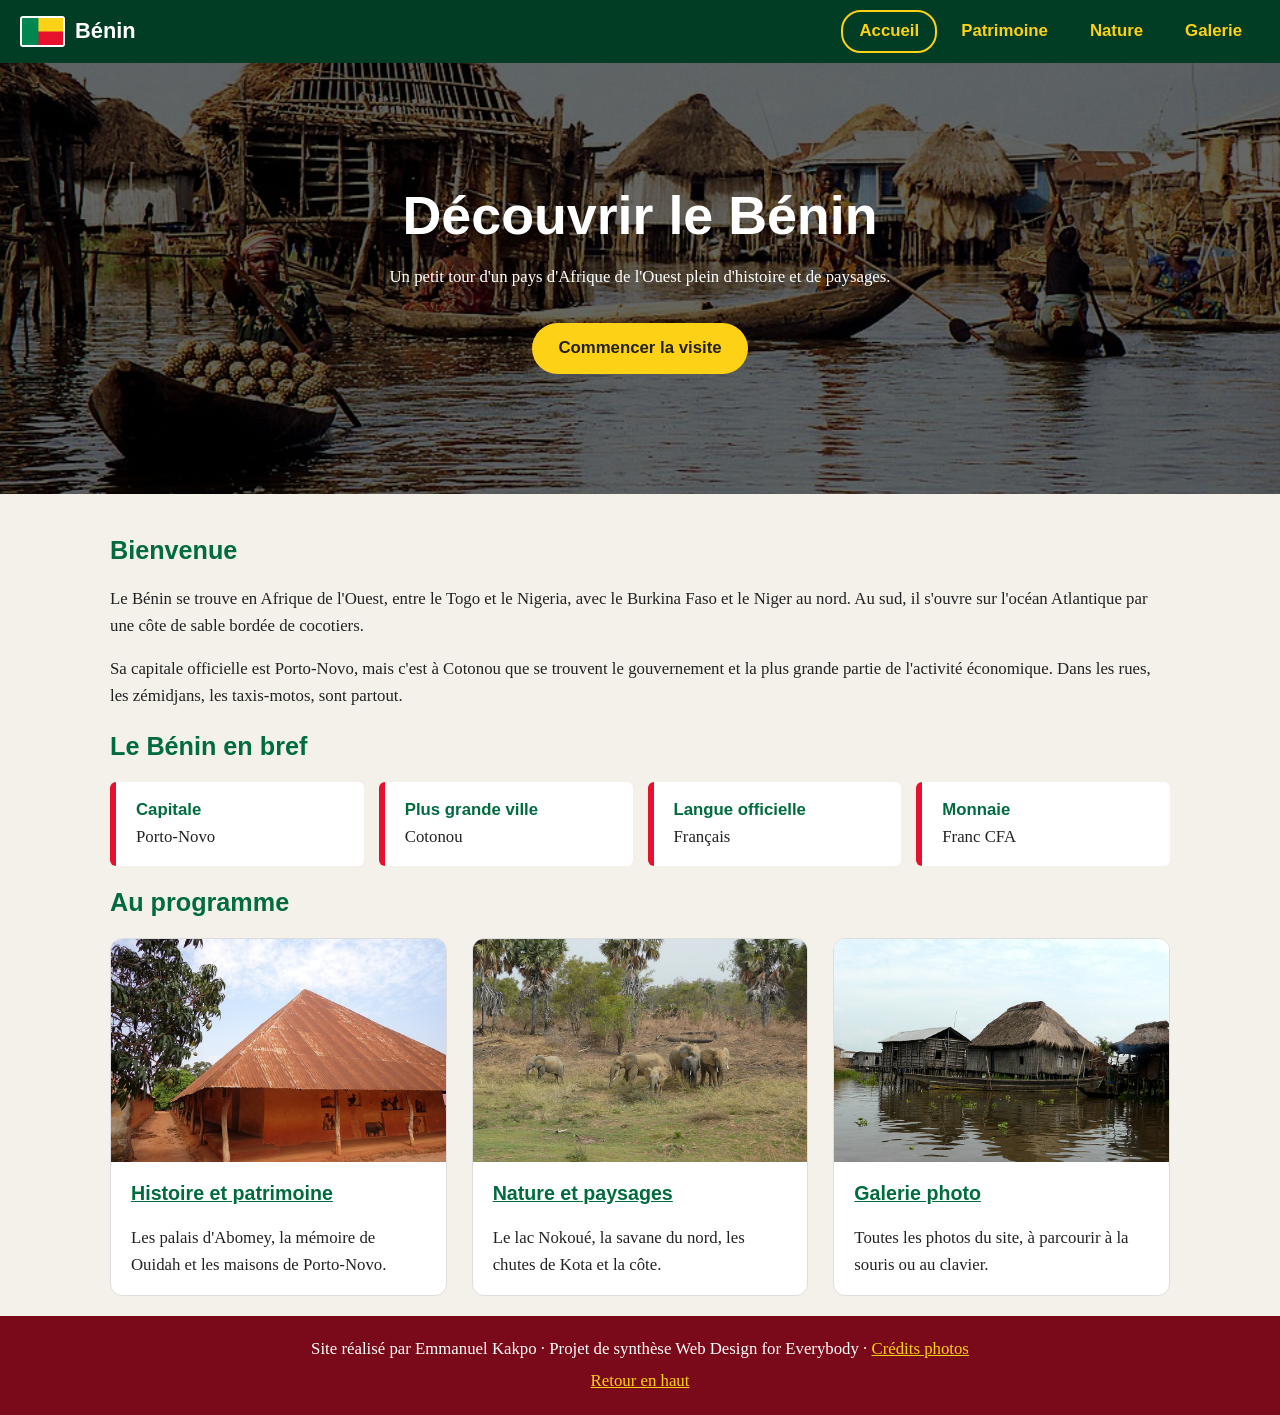
<file: index.html>
<!DOCTYPE html>
<html lang="fr">

<head>
  <meta charset="utf-8">
  <meta name="viewport" content="width=device-width, initial-scale=1">
  <title>Découvrir le Bénin</title>
  <meta name="description" content="Un petit tour du Bénin : son histoire, sa nature et ses paysages en photos.">
  <link rel="stylesheet" href="css/style.css">
  <script src="js/menu.js"></script>
</head>

<body>
  <a href="#contenu" class="skip">Passer au contenu principal</a>

  <header id="haut">
    <nav class="nav" aria-label="Menu principal">
      <span class="logo"><img src="images/drapeau-benin.svg" width="45" height="30" alt=""> Bénin</span>
      <button class="menu-btn" type="button" aria-expanded="false" aria-controls="menu">
        <span class="barres" aria-hidden="true"><span></span><span></span><span></span></span> Menu
      </button>
      <ul id="menu">
        <li><a href="index.html" aria-current="page">Accueil</a></li>
        <li><a href="patrimoine.html">Patrimoine</a></li>
        <li><a href="nature.html">Nature</a></li>
        <li><a href="galerie.html">Galerie</a></li>
      </ul>
    </nav>
  </header>

  <main id="contenu">
    <section class="hero">
      <h1>Découvrir le Bénin</h1>
      <p>Un petit tour d'un pays d'Afrique de l'Ouest plein d'histoire et de paysages.</p>
      <a href="#programme" class="bouton">Commencer la visite</a>
    </section>

    <div class="contenu">
      <section>
        <h2>Bienvenue</h2>
        <p>Le Bénin se trouve en Afrique de l'Ouest, entre le Togo et le Nigeria, avec le Burkina Faso et le Niger au
          nord. Au sud, il s'ouvre sur l'océan Atlantique par une côte de sable bordée de cocotiers.</p>
        <p>Sa capitale officielle est Porto-Novo, mais c'est à Cotonou que se trouvent le gouvernement et la plus
          grande partie de l'activité économique. Dans les rues, les zémidjans, les taxis-motos, sont partout.</p>
      </section>

      <section>
        <h2>Le Bénin en bref</h2>
        <ul class="infos">
          <li><strong>Capitale</strong> Porto-Novo</li>
          <li><strong>Plus grande ville</strong> Cotonou</li>
          <li><strong>Langue officielle</strong> Français</li>
          <li><strong>Monnaie</strong> Franc CFA</li>
        </ul>
      </section>

      <section id="programme">
        <h2>Au programme</h2>
        <div class="cartes">
          <article class="carte">
            <img src="images/abomey.jpg" width="960" height="720"
              alt="Un bâtiment des palais royaux d'Abomey, aux murs de terre rouge">
            <h3><a href="patrimoine.html">Histoire et patrimoine</a></h3>
            <p>Les palais d'Abomey, la mémoire de Ouidah et les maisons de Porto-Novo.</p>
          </article>
          <article class="carte">
            <img src="images/pendjari.jpg" width="960" height="541"
              alt="Un groupe d'éléphants dans la savane du parc de la Pendjari">
            <h3><a href="nature.html">Nature et paysages</a></h3>
            <p>Le lac Nokoué, la savane du nord, les chutes de Kota et la côte.</p>
          </article>
          <article class="carte">
            <img src="images/ganvie-pirogues.jpg" width="960" height="640"
              alt="Des cases au toit de chaume construites sur l'eau à Ganvié">
            <h3><a href="galerie.html">Galerie photo</a></h3>
            <p>Toutes les photos du site, à parcourir à la souris ou au clavier.</p>
          </article>
        </div>
      </section>
    </div>
  </main>

  <footer>
    <p>Site réalisé par Emmanuel Kakpo · Projet de synthèse Web Design for Everybody ·
      <a href="galerie.html#credits">Crédits photos</a></p>
    <p><a href="#haut">Retour en haut</a></p>
  </footer>
</body>

</html>
</file>
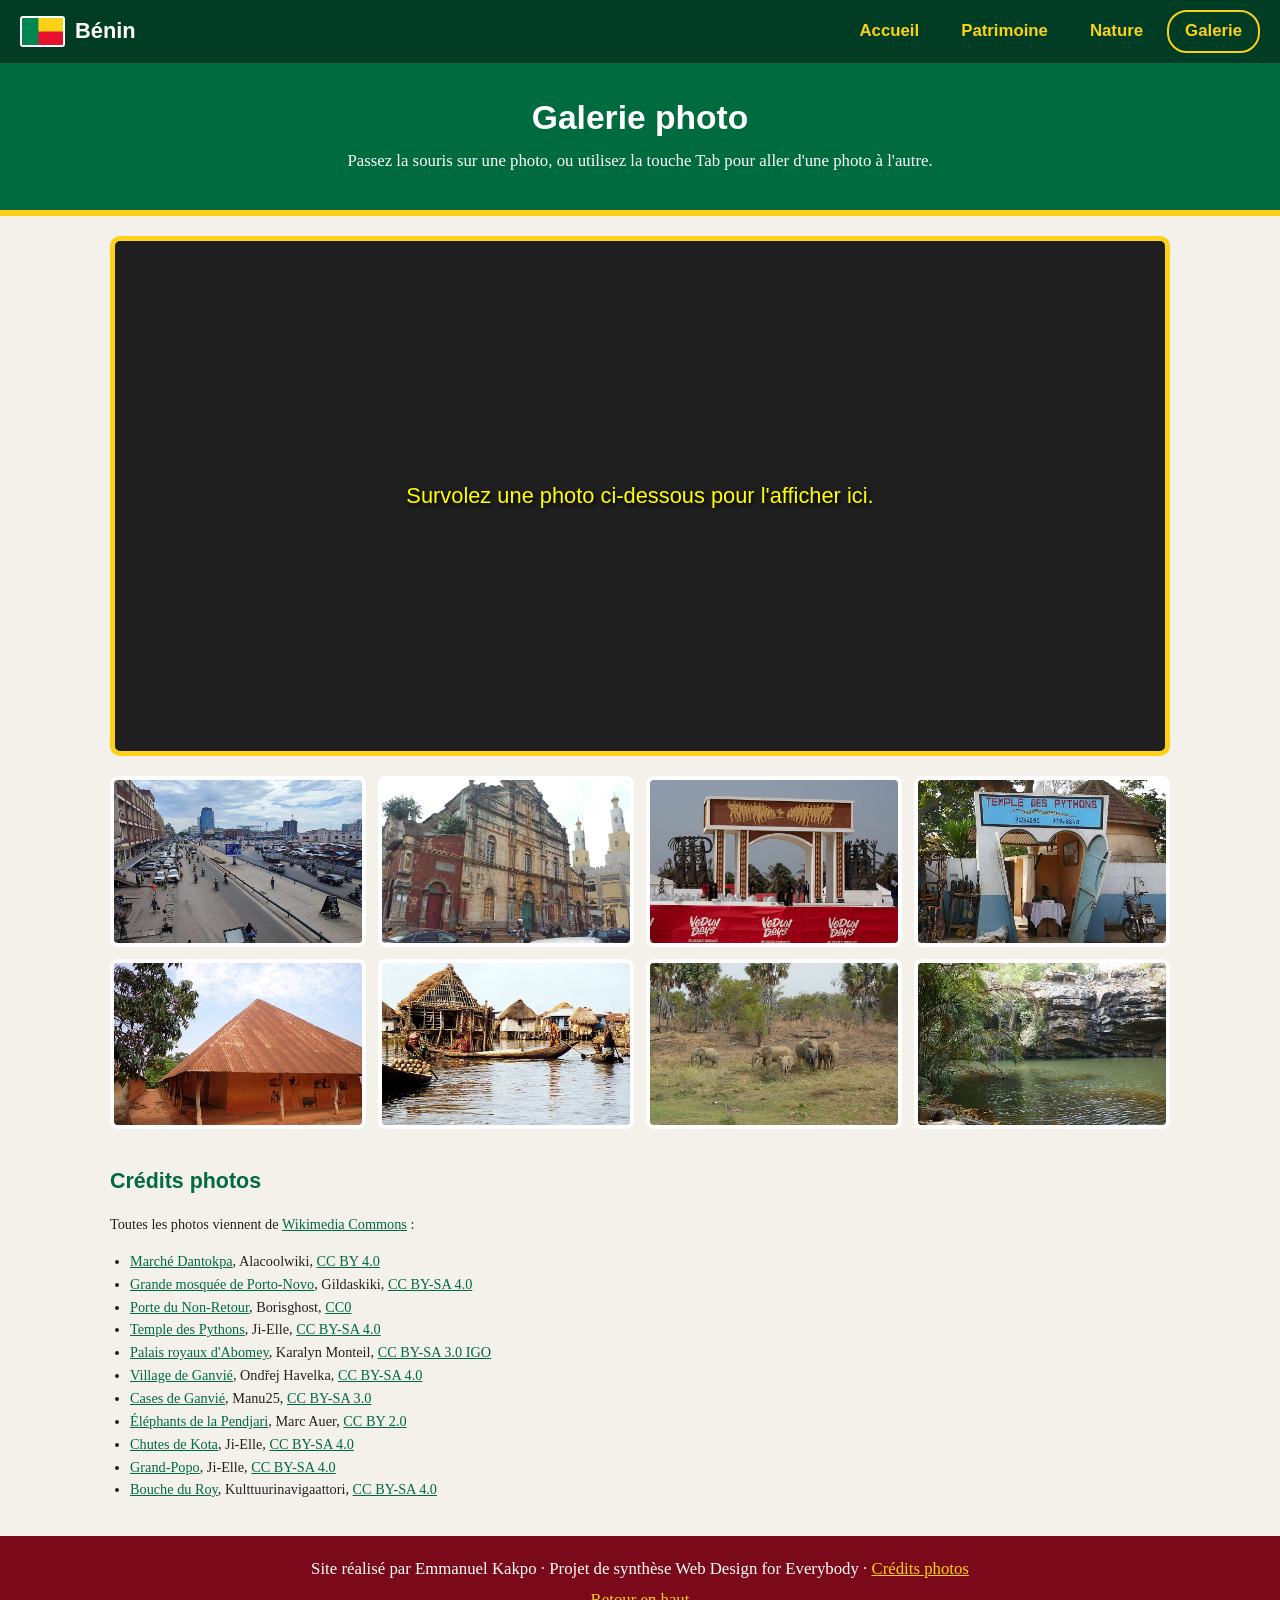
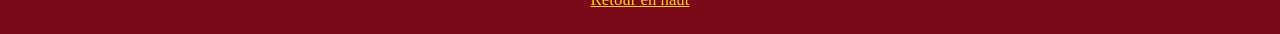
<file: galerie.html>
<!DOCTYPE html>
<html lang="fr">

<head>
  <meta charset="utf-8">
  <meta name="viewport" content="width=device-width, initial-scale=1">
  <title>Galerie photo du Bénin</title>
  <meta name="description" content="Une galerie photo interactive, utilisable à la souris et au clavier.">
  <link rel="stylesheet" href="css/style.css">
  <script src="js/menu.js"></script>
  <script src="js/galerie.js"></script>
</head>

<body onload="addTabFocus()">
  <a href="#contenu" class="skip">Passer au contenu principal</a>

  <header id="haut">
    <nav class="nav" aria-label="Menu principal">
      <span class="logo"><img src="images/drapeau-benin.svg" width="45" height="30" alt=""> Bénin</span>
      <button class="menu-btn" type="button" aria-expanded="false" aria-controls="menu">
        <span class="barres" aria-hidden="true"><span></span><span></span><span></span></span> Menu
      </button>
      <ul id="menu">
        <li><a href="index.html">Accueil</a></li>
        <li><a href="patrimoine.html">Patrimoine</a></li>
        <li><a href="nature.html">Nature</a></li>
        <li><a href="galerie.html" aria-current="page">Galerie</a></li>
      </ul>
    </nav>
  </header>

  <main id="contenu">
    <div class="banniere">
      <h1>Galerie photo</h1>
      <p>Passez la souris sur une photo, ou utilisez la touche Tab pour aller d'une photo à l'autre.</p>
    </div>

    <div class="contenu">
      <div id="image" aria-live="polite">Survolez une photo ci-dessous pour l'afficher ici.</div>

      <div class="miniatures">
        <img class="preview" src="images/dantokpa.jpg" width="960" height="720" alt="Une avenue de Cotonou près du marché Dantokpa"
          onmouseover="upDate(this)" onmouseout="unDo()" onfocus="upDate(this)" onblur="unDo()">
        <img class="preview" src="images/mosquee-porto-novo.jpg" width="960" height="720" alt="La grande mosquée de Porto-Novo"
          onmouseover="upDate(this)" onmouseout="unDo()" onfocus="upDate(this)" onblur="unDo()">
        <img class="preview" src="images/porte-non-retour.jpg" width="960" height="540" alt="La Porte du Non-Retour à Ouidah"
          onmouseover="upDate(this)" onmouseout="unDo()" onfocus="upDate(this)" onblur="unDo()">
        <img class="preview" src="images/temple-pythons.jpg" width="960" height="746" alt="Le Temple des Pythons à Ouidah"
          onmouseover="upDate(this)" onmouseout="unDo()" onfocus="upDate(this)" onblur="unDo()">
        <img class="preview" src="images/abomey.jpg" width="960" height="720" alt="Les palais royaux d'Abomey"
          onmouseover="upDate(this)" onmouseout="unDo()" onfocus="upDate(this)" onblur="unDo()">
        <img class="preview" src="images/ganvie.jpg" width="960" height="505" alt="Le village de Ganvié sur le lac Nokoué"
          onmouseover="upDate(this)" onmouseout="unDo()" onfocus="upDate(this)" onblur="unDo()">
        <img class="preview" src="images/pendjari.jpg" width="960" height="541" alt="Des éléphants dans la Pendjari"
          onmouseover="upDate(this)" onmouseout="unDo()" onfocus="upDate(this)" onblur="unDo()">
        <img class="preview" src="images/kota.jpg" width="960" height="640" alt="Les chutes de Kota"
          onmouseover="upDate(this)" onmouseout="unDo()" onfocus="upDate(this)" onblur="unDo()">
      </div>

      <section id="credits" class="credits">
        <h2>Crédits photos</h2>
        <p>Toutes les photos viennent de <a href="https://commons.wikimedia.org/">Wikimedia Commons</a> :</p>
        <ul>
          <li><a href="https://commons.wikimedia.org/wiki/File:March%C3%A9_Dantokpa_1.jpg">Marché Dantokpa</a>, Alacoolwiki, <a href="https://creativecommons.org/licenses/by/4.0/deed.fr">CC BY 4.0</a></li>
          <li><a href="https://commons.wikimedia.org/wiki/File:Grande_Mosqu%C3%A9e_de_Porto-Novo_au_B%C3%A9nin_01.jpg">Grande mosquée de Porto-Novo</a>, Gildaskiki, <a href="https://creativecommons.org/licenses/by-sa/4.0/deed.fr">CC BY-SA 4.0</a></li>
          <li><a href="https://commons.wikimedia.org/wiki/File:Porte_du_non-retour_au_Benin.jpg">Porte du Non-Retour</a>, Borisghost, <a href="https://creativecommons.org/publicdomain/zero/1.0/deed.fr">CC0</a></li>
          <li><a href="https://commons.wikimedia.org/wiki/File:Entr%C3%A9e_du_Temple_des_Pythons_%28Ouidah%29.jpg">Temple des Pythons</a>, Ji-Elle, <a href="https://creativecommons.org/licenses/by-sa/4.0/deed.fr">CC BY-SA 4.0</a></li>
          <li><a href="https://commons.wikimedia.org/wiki/File:Royal_Palaces_of_Abomey-133470.jpg">Palais royaux d'Abomey</a>, Karalyn Monteil, <a href="https://creativecommons.org/licenses/by-sa/3.0/igo/deed.fr">CC BY-SA 3.0 IGO</a></li>
          <li><a href="https://commons.wikimedia.org/wiki/File:The_village_of_Ganvi%C3%A9_on_Lake_Nokou%C3%A9.jpg">Village de Ganvié</a>, Ondřej Havelka, <a href="https://creativecommons.org/licenses/by-sa/4.0/deed.fr">CC BY-SA 4.0</a></li>
          <li><a href="https://commons.wikimedia.org/wiki/File:Ganvie2.jpg">Cases de Ganvié</a>, Manu25, <a href="https://creativecommons.org/licenses/by-sa/3.0/deed.fr">CC BY-SA 3.0</a></li>
          <li><a href="https://commons.wikimedia.org/wiki/File:Elephants_Pendjari_National_Park.jpg">Éléphants de la Pendjari</a>, Marc Auer, <a href="https://creativecommons.org/licenses/by/2.0/deed.fr">CC BY 2.0</a></li>
          <li><a href="https://commons.wikimedia.org/wiki/File:Chutes_de_Kota_%281%29.jpg">Chutes de Kota</a>, Ji-Elle, <a href="https://creativecommons.org/licenses/by-sa/4.0/deed.fr">CC BY-SA 4.0</a></li>
          <li><a href="https://commons.wikimedia.org/wiki/File:Plage_de_Grand-Popo_%281%29.jpg">Grand-Popo</a>, Ji-Elle, <a href="https://creativecommons.org/licenses/by-sa/4.0/deed.fr">CC BY-SA 4.0</a></li>
          <li><a href="https://commons.wikimedia.org/wiki/File:Bouche_du_Roi_in_Grand_Popo_Benin.jpg">Bouche du Roy</a>, Kulttuurinavigaattori, <a href="https://creativecommons.org/licenses/by-sa/4.0/deed.fr">CC BY-SA 4.0</a></li>
        </ul>
      </section>
    </div>
  </main>

  <footer>
    <p>Site réalisé par Emmanuel Kakpo · Projet de synthèse Web Design for Everybody ·
      <a href="galerie.html#credits">Crédits photos</a></p>
    <p><a href="#haut">Retour en haut</a></p>
  </footer>
</body>

</html>
</file>
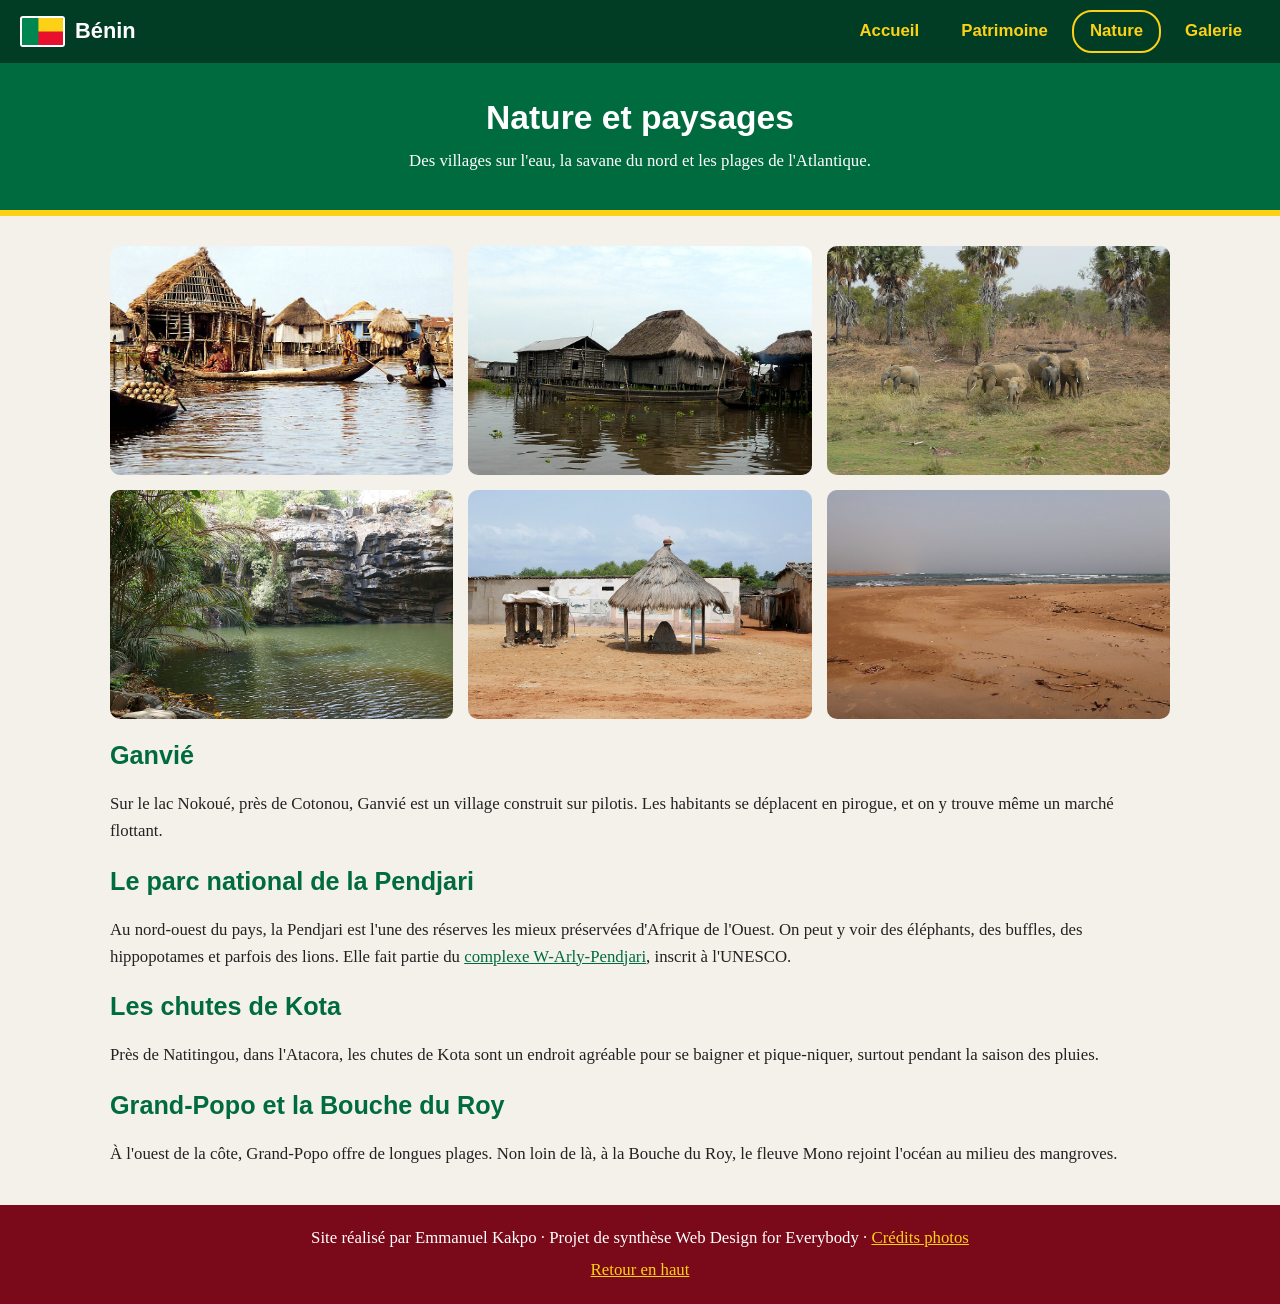
<file: nature.html>
<!DOCTYPE html>
<html lang="fr">

<head>
  <meta charset="utf-8">
  <meta name="viewport" content="width=device-width, initial-scale=1">
  <title>Nature et paysages du Bénin</title>
  <meta name="description" content="Ganvié, la Pendjari, les chutes de Kota et la côte du Bénin.">
  <link rel="stylesheet" href="css/style.css">
  <script src="js/menu.js"></script>
</head>

<body>
  <a href="#contenu" class="skip">Passer au contenu principal</a>

  <header id="haut">
    <nav class="nav" aria-label="Menu principal">
      <span class="logo"><img src="images/drapeau-benin.svg" width="45" height="30" alt=""> Bénin</span>
      <button class="menu-btn" type="button" aria-expanded="false" aria-controls="menu">
        <span class="barres" aria-hidden="true"><span></span><span></span><span></span></span> Menu
      </button>
      <ul id="menu">
        <li><a href="index.html">Accueil</a></li>
        <li><a href="patrimoine.html">Patrimoine</a></li>
        <li><a href="nature.html" aria-current="page">Nature</a></li>
        <li><a href="galerie.html">Galerie</a></li>
      </ul>
    </nav>
  </header>

  <main id="contenu">
    <div class="banniere">
      <h1>Nature et paysages</h1>
      <p>Des villages sur l'eau, la savane du nord et les plages de l'Atlantique.</p>
    </div>

    <div class="contenu">
      <div class="photos">
        <img src="images/ganvie.jpg" width="960" height="505"
          alt="Des maisons sur pilotis à Ganvié et des pirogues sur le lac Nokoué">
        <img src="images/ganvie-pirogues.jpg" width="960" height="640"
          alt="Des cases au toit de chaume construites sur l'eau à Ganvié">
        <img src="images/pendjari.jpg" width="960" height="541"
          alt="Un groupe d'éléphants dans la savane du parc de la Pendjari">
        <img src="images/kota.jpg" width="960" height="640"
          alt="Le bassin vert au pied des rochers des chutes de Kota">
        <img src="images/grand-popo.jpg" width="960" height="640"
          alt="Une place de sable à Grand-Popo avec une paillote au toit de chaume">
        <img src="images/bouche-du-roy.jpg" width="960" height="539"
          alt="Une plage de sable orangé au bord de l'océan, à la Bouche du Roy">
      </div>

      <section>
        <h2>Ganvié</h2>
        <p>Sur le lac Nokoué, près de Cotonou, Ganvié est un village construit sur pilotis. Les habitants se
          déplacent en pirogue, et on y trouve même un marché flottant.</p>
      </section>

      <section>
        <h2>Le parc national de la Pendjari</h2>
        <p>Au nord-ouest du pays, la Pendjari est l'une des réserves les mieux préservées d'Afrique de l'Ouest. On
          peut y voir des éléphants, des buffles, des hippopotames et parfois des lions. Elle fait partie du
          <a href="https://whc.unesco.org/fr/list/749">complexe W-Arly-Pendjari</a>, inscrit à l'UNESCO.</p>
      </section>

      <section>
        <h2>Les chutes de Kota</h2>
        <p>Près de Natitingou, dans l'Atacora, les chutes de Kota sont un endroit agréable pour se baigner et
          pique-niquer, surtout pendant la saison des pluies.</p>
      </section>

      <section>
        <h2>Grand-Popo et la Bouche du Roy</h2>
        <p>À l'ouest de la côte, Grand-Popo offre de longues plages. Non loin de là, à la Bouche du Roy, le fleuve
          Mono rejoint l'océan au milieu des mangroves.</p>
      </section>
    </div>
  </main>

  <footer>
    <p>Site réalisé par Emmanuel Kakpo · Projet de synthèse Web Design for Everybody ·
      <a href="galerie.html#credits">Crédits photos</a></p>
    <p><a href="#haut">Retour en haut</a></p>
  </footer>
</body>

</html>
</file>
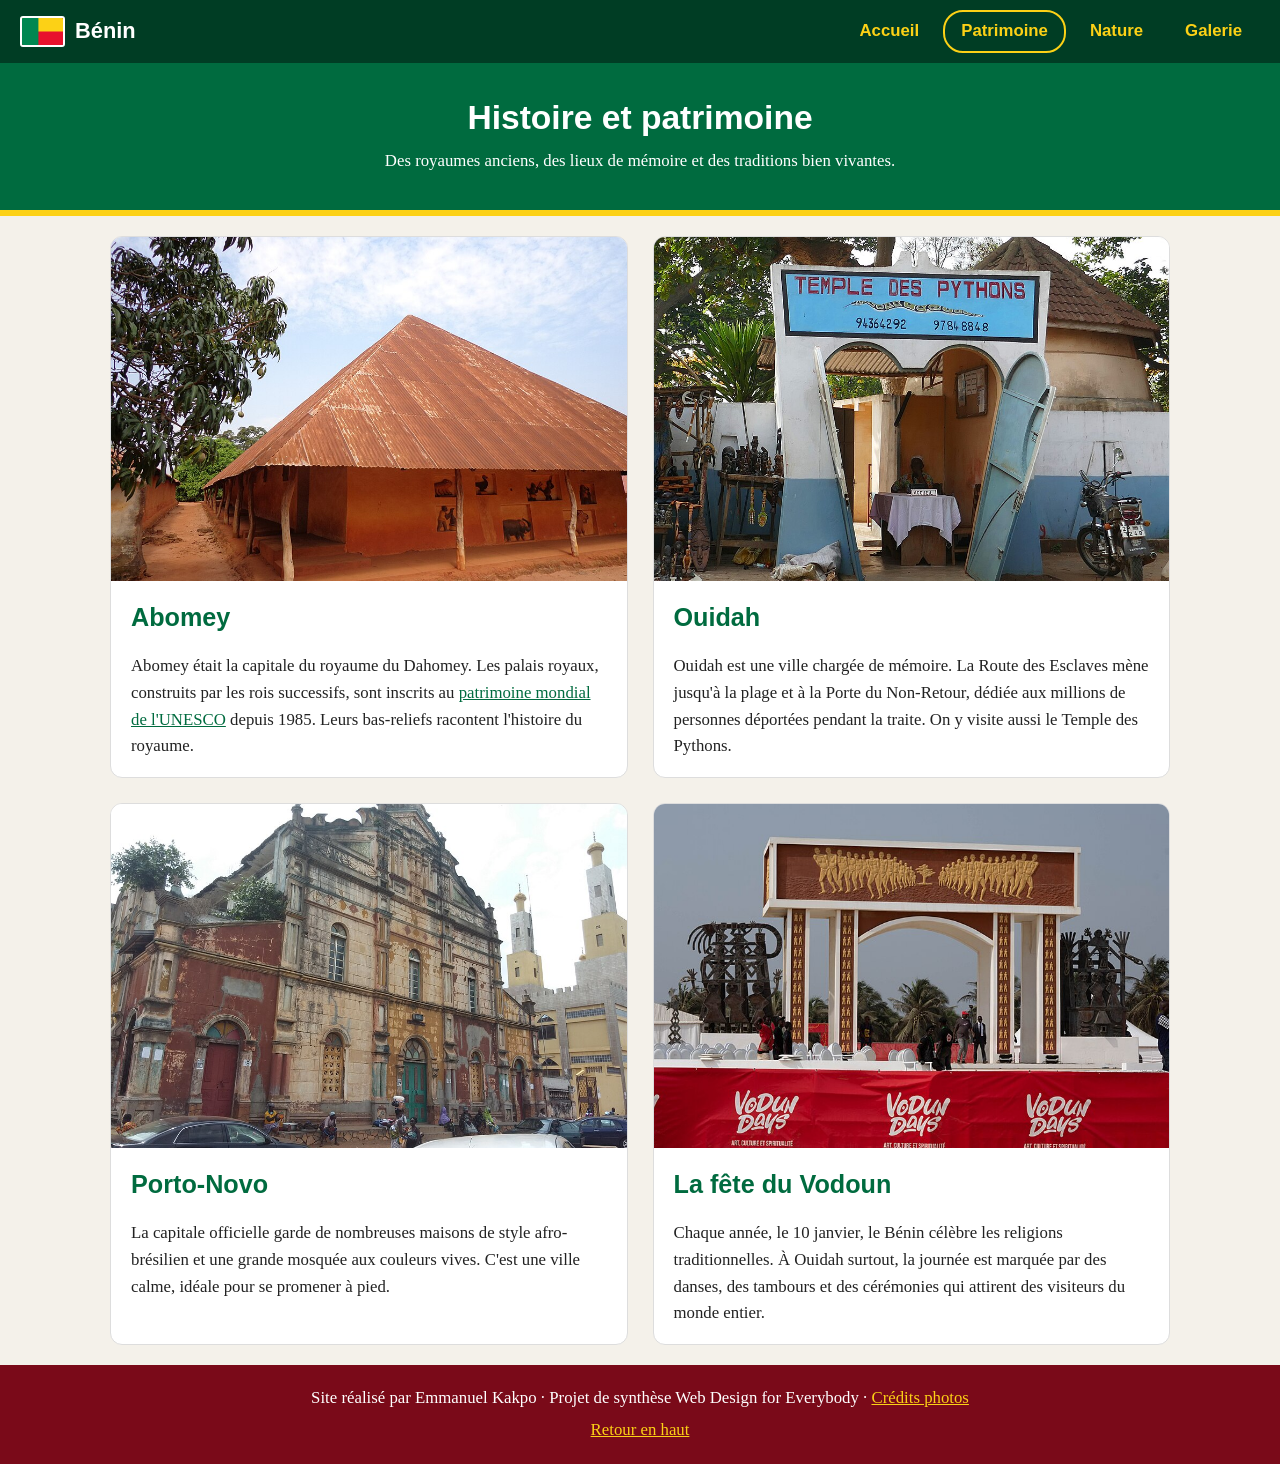
<file: patrimoine.html>
<!DOCTYPE html>
<html lang="fr">

<head>
  <meta charset="utf-8">
  <meta name="viewport" content="width=device-width, initial-scale=1">
  <title>Histoire et patrimoine du Bénin</title>
  <meta name="description" content="Abomey, Ouidah, Porto-Novo et la fête du Vodoun.">
  <link rel="stylesheet" href="css/style.css">
  <script src="js/menu.js"></script>
</head>

<body>
  <a href="#contenu" class="skip">Passer au contenu principal</a>

  <header id="haut">
    <nav class="nav" aria-label="Menu principal">
      <span class="logo"><img src="images/drapeau-benin.svg" width="45" height="30" alt=""> Bénin</span>
      <button class="menu-btn" type="button" aria-expanded="false" aria-controls="menu">
        <span class="barres" aria-hidden="true"><span></span><span></span><span></span></span> Menu
      </button>
      <ul id="menu">
        <li><a href="index.html">Accueil</a></li>
        <li><a href="patrimoine.html" aria-current="page">Patrimoine</a></li>
        <li><a href="nature.html">Nature</a></li>
        <li><a href="galerie.html">Galerie</a></li>
      </ul>
    </nav>
  </header>

  <main id="contenu">
    <div class="banniere">
      <h1>Histoire et patrimoine</h1>
      <p>Des royaumes anciens, des lieux de mémoire et des traditions bien vivantes.</p>
    </div>

    <div class="contenu">
      <div class="grille">
        <article class="carte">
          <img src="images/abomey.jpg" width="960" height="720"
            alt="Un bâtiment des palais royaux d'Abomey, aux murs de terre rouge et au grand toit de tôle">
          <h2>Abomey</h2>
          <p>Abomey était la capitale du royaume du Dahomey. Les palais royaux, construits par les rois successifs,
            sont inscrits au <a href="https://whc.unesco.org/fr/list/323">patrimoine mondial de l'UNESCO</a> depuis
            1985. Leurs bas-reliefs racontent l'histoire du royaume.</p>
        </article>
        <article class="carte">
          <img src="images/temple-pythons.jpg" width="960" height="746"
            alt="L'entrée du Temple des Pythons à Ouidah, avec son panneau peint en bleu">
          <h2>Ouidah</h2>
          <p>Ouidah est une ville chargée de mémoire. La Route des Esclaves mène jusqu'à la plage et à la Porte du
            Non-Retour, dédiée aux millions de personnes déportées pendant la traite. On y visite aussi le Temple des
            Pythons.</p>
        </article>
        <article class="carte">
          <img src="images/mosquee-porto-novo.jpg" width="960" height="720"
            alt="La façade colorée de la grande mosquée de Porto-Novo et ses deux minarets">
          <h2>Porto-Novo</h2>
          <p>La capitale officielle garde de nombreuses maisons de style afro-brésilien et une grande mosquée aux
            couleurs vives. C'est une ville calme, idéale pour se promener à pied.</p>
        </article>
        <article class="carte">
          <img src="images/porte-non-retour.jpg" width="960" height="540"
            alt="La Porte du Non-Retour à Ouidah, devant une scène décorée pour les Vodun Days">
          <h2>La fête du Vodoun</h2>
          <p>Chaque année, le 10 janvier, le Bénin célèbre les religions traditionnelles. À Ouidah surtout, la
            journée est marquée par des danses, des tambours et des cérémonies qui attirent des visiteurs du monde
            entier.</p>
        </article>
      </div>
    </div>
  </main>

  <footer>
    <p>Site réalisé par Emmanuel Kakpo · Projet de synthèse Web Design for Everybody ·
      <a href="galerie.html#credits">Crédits photos</a></p>
    <p><a href="#haut">Retour en haut</a></p>
  </footer>
</body>

</html>
</file>
<file: css/style.css>
:root {
  --fond: #f4f1ea;
  --texte: #222222;
  --carte: #ffffff;
  --lien: #006b3f;
  --bordure: #dddddd;
}

* {
  box-sizing: border-box;
}

html {
  scroll-behavior: smooth;
}

body {
  margin: 0;
  background-color: var(--fond);
  color: var(--texte);
  font-family: Georgia, "Times New Roman", serif;
  font-size: 1.05rem;
  line-height: 1.6;
}

h1,
h2,
h3 {
  font-family: "Trebuchet MS", Arial, sans-serif;
  line-height: 1.2;
}

h2 {
  color: var(--lien);
}

a {
  color: var(--lien);
}

img {
  max-width: 100%;
  height: auto;
}

.skip {
  position: absolute;
  top: -100px;
  left: 0;
  z-index: 10;
  padding: 10px 20px;
  background-color: #fcd116;
  color: #222222;
  font-family: "Trebuchet MS", Arial, sans-serif;
  font-weight: bold;
}

.skip:focus {
  top: 0;
}

.nav {
  display: flex;
  flex-wrap: wrap;
  justify-content: space-between;
  align-items: center;
  padding: 10px 20px;
  background-color: #003d24;
}

.logo {
  display: flex;
  align-items: center;
  gap: 10px;
  color: #ffffff;
  font-family: "Trebuchet MS", Arial, sans-serif;
  font-size: 1.3em;
  font-weight: bold;
}

.logo img {
  border: 2px solid #ffffff;
  border-radius: 3px;
}

.menu-btn {
  display: none;
}

.js .menu-btn {
  display: flex;
  align-items: center;
  gap: 8px;
  padding: 6px 12px;
  background-color: transparent;
  border: 2px solid #fcd116;
  border-radius: 6px;
  color: #fcd116;
  font: bold 1em "Trebuchet MS", Arial, sans-serif;
  cursor: pointer;
}

.barres span {
  display: block;
  width: 20px;
  height: 2px;
  margin: 4px 0;
  background-color: currentColor;
}

#menu {
  display: flex;
  flex-direction: column;
  width: 100%;
  margin: 10px 0 0;
  padding: 0;
  list-style: none;
}

.js #menu {
  display: none;
}

.js #menu.ouvert {
  display: flex;
}

#menu a {
  display: block;
  padding: 12px 10px;
  border-top: 1px solid rgba(255, 255, 255, 0.15);
  color: #fcd116;
  font-family: "Trebuchet MS", Arial, sans-serif;
  font-weight: bold;
  text-decoration: none;
  transition: background-color 0.3s, color 0.3s;
}

#menu a:hover,
#menu a:focus {
  background-color: #fcd116;
  color: #003d24;
}

#menu a[aria-current="page"] {
  text-decoration: underline;
  text-underline-offset: 6px;
}

.hero {
  padding: 70px 20px;
  background: linear-gradient(rgba(0, 0, 0, 0.6), rgba(0, 0, 0, 0.6)), url("../images/ganvie.jpg") center / cover;
  color: #ffffff;
  text-align: center;
}

.hero h1 {
  margin: 0 0 15px;
  font-size: 2.3em;
}

.hero h1,
.hero p,
.bouton {
  animation: apparition 0.8s ease-out both;
}

.hero p {
  animation-delay: 0.2s;
}

.bouton {
  display: inline-block;
  margin-top: 15px;
  padding: 12px 26px;
  border-radius: 30px;
  background-color: #fcd116;
  color: #222222;
  font-family: "Trebuchet MS", Arial, sans-serif;
  font-weight: bold;
  text-decoration: none;
  animation-delay: 0.4s;
  transition: transform 0.3s, box-shadow 0.3s;
}

.bouton:hover,
.bouton:focus {
  transform: translateY(-3px);
  box-shadow: 0 6px 14px rgba(0, 0, 0, 0.4);
}

@keyframes apparition {
  from {
    opacity: 0;
    transform: translateY(20px);
  }

  to {
    opacity: 1;
    transform: translateY(0);
  }
}

.banniere {
  padding: 35px 20px;
  background-color: #006b3f;
  border-bottom: 6px solid #fcd116;
  color: #ffffff;
  text-align: center;
}

.banniere h1 {
  margin: 0 0 10px;
  font-size: 2em;
}

.banniere p {
  margin: 0;
}

.contenu {
  max-width: 1100px;
  margin: 0 auto;
  padding: 20px;
}

.infos {
  display: grid;
  grid-template-columns: 1fr;
  gap: 15px;
  padding: 0;
  list-style: none;
}

.infos li {
  padding: 15px 20px;
  background-color: var(--carte);
  border-left: 6px solid #e8112d;
  border-radius: 6px;
}

.infos strong {
  display: block;
  color: var(--lien);
  font-family: "Trebuchet MS", Arial, sans-serif;
}

.cartes,
.grille {
  display: grid;
  grid-template-columns: 1fr;
  gap: 25px;
}

.carte {
  position: relative;
  overflow: hidden;
  background-color: var(--carte);
  border: 1px solid var(--bordure);
  border-radius: 12px;
  transition: transform 0.3s, box-shadow 0.3s;
}

.carte:hover {
  transform: translateY(-6px);
  box-shadow: 0 10px 20px rgba(0, 0, 0, 0.15);
}

.carte img {
  display: block;
  width: 100%;
  aspect-ratio: 3 / 2;
  object-fit: cover;
}

.carte h2,
.carte h3,
.carte p {
  margin-left: 20px;
  margin-right: 20px;
}

.carte h3 a::after {
  content: "";
  position: absolute;
  inset: 0;
}

.photos {
  display: flex;
  flex-wrap: wrap;
  justify-content: center;
  gap: 15px;
  margin: 10px 0 20px;
}

.photos img {
  width: 100%;
  aspect-ratio: 3 / 2;
  object-fit: cover;
  border-radius: 10px;
  transition: transform 0.3s;
}

.photos img:hover {
  transform: scale(1.03);
}

#image {
  display: flex;
  align-items: center;
  justify-content: center;
  height: 260px;
  padding: 20px;
  border: 5px solid #fcd116;
  border-radius: 10px;
  background-color: #1f1f1f;
  background-position: center;
  background-size: cover;
  color: #ffff00;
  font-family: "Trebuchet MS", Arial, sans-serif;
  font-size: 1.3em;
  text-align: center;
  text-shadow: 2px 2px 4px #000000;
}

.miniatures {
  display: grid;
  grid-template-columns: 1fr 1fr;
  gap: 12px;
  margin-top: 20px;
}

.preview {
  width: 100%;
  aspect-ratio: 3 / 2;
  object-fit: cover;
  border: 4px solid var(--carte);
  border-radius: 8px;
  cursor: pointer;
  transition: transform 0.2s, border-color 0.2s;
}

.preview:hover,
.preview:focus {
  border-color: #fcd116;
  transform: scale(1.04);
}

.preview:focus {
  outline: 3px dashed var(--texte);
  outline-offset: 3px;
}

.credits {
  margin-top: 40px;
  font-size: 0.85em;
}

.credits ul {
  padding-left: 20px;
}

footer {
  padding: 15px 20px;
  background-color: #7a0a19;
  color: #ffffff;
  text-align: center;
}

footer p {
  margin: 5px 0;
}

footer a {
  color: #fcd116;
}

@media screen and (min-width: 772px) {
  .js .menu-btn {
    display: none;
  }

  #menu,
  .js #menu {
    display: flex;
    flex-direction: row;
    gap: 6px;
    width: auto;
    margin: 0;
  }

  #menu a {
    padding: 6px 16px;
    border: 2px solid transparent;
    border-radius: 20px;
  }

  #menu a[aria-current="page"] {
    border-color: #fcd116;
    text-decoration: none;
  }

  .hero {
    padding: 120px 20px;
  }

  .hero h1 {
    font-size: 3.2em;
  }

  .infos,
  .cartes,
  .grille {
    grid-template-columns: 1fr 1fr;
  }

  .cartes .carte:last-child {
    grid-column: span 2;
  }

  .cartes .carte:last-child img {
    aspect-ratio: 5 / 2;
  }

  .photos img {
    width: calc(50% - 8px);
  }

  #image {
    height: 420px;
  }

  .miniatures {
    grid-template-columns: repeat(4, 1fr);
  }
}

@media screen and (min-width: 992px) {
  .infos {
    grid-template-columns: repeat(4, 1fr);
  }

  .cartes {
    grid-template-columns: repeat(3, 1fr);
  }

  .cartes .carte:last-child {
    grid-column: auto;
  }

  .cartes .carte:last-child img {
    aspect-ratio: 3 / 2;
  }

  .photos img {
    width: calc(33.333% - 10px);
  }

  #image {
    height: 520px;
  }
}

@media (prefers-reduced-motion: reduce) {
  html {
    scroll-behavior: auto;
  }

  *,
  *::before,
  *::after {
    animation: none !important;
    transition: none !important;
  }
}

@media (prefers-color-scheme: dark) {
  :root {
    --fond: #121212;
    --texte: #eeeeee;
    --carte: #1e1e1e;
    --lien: #7fe0b0;
    --bordure: #333333;
  }
}
</file>
